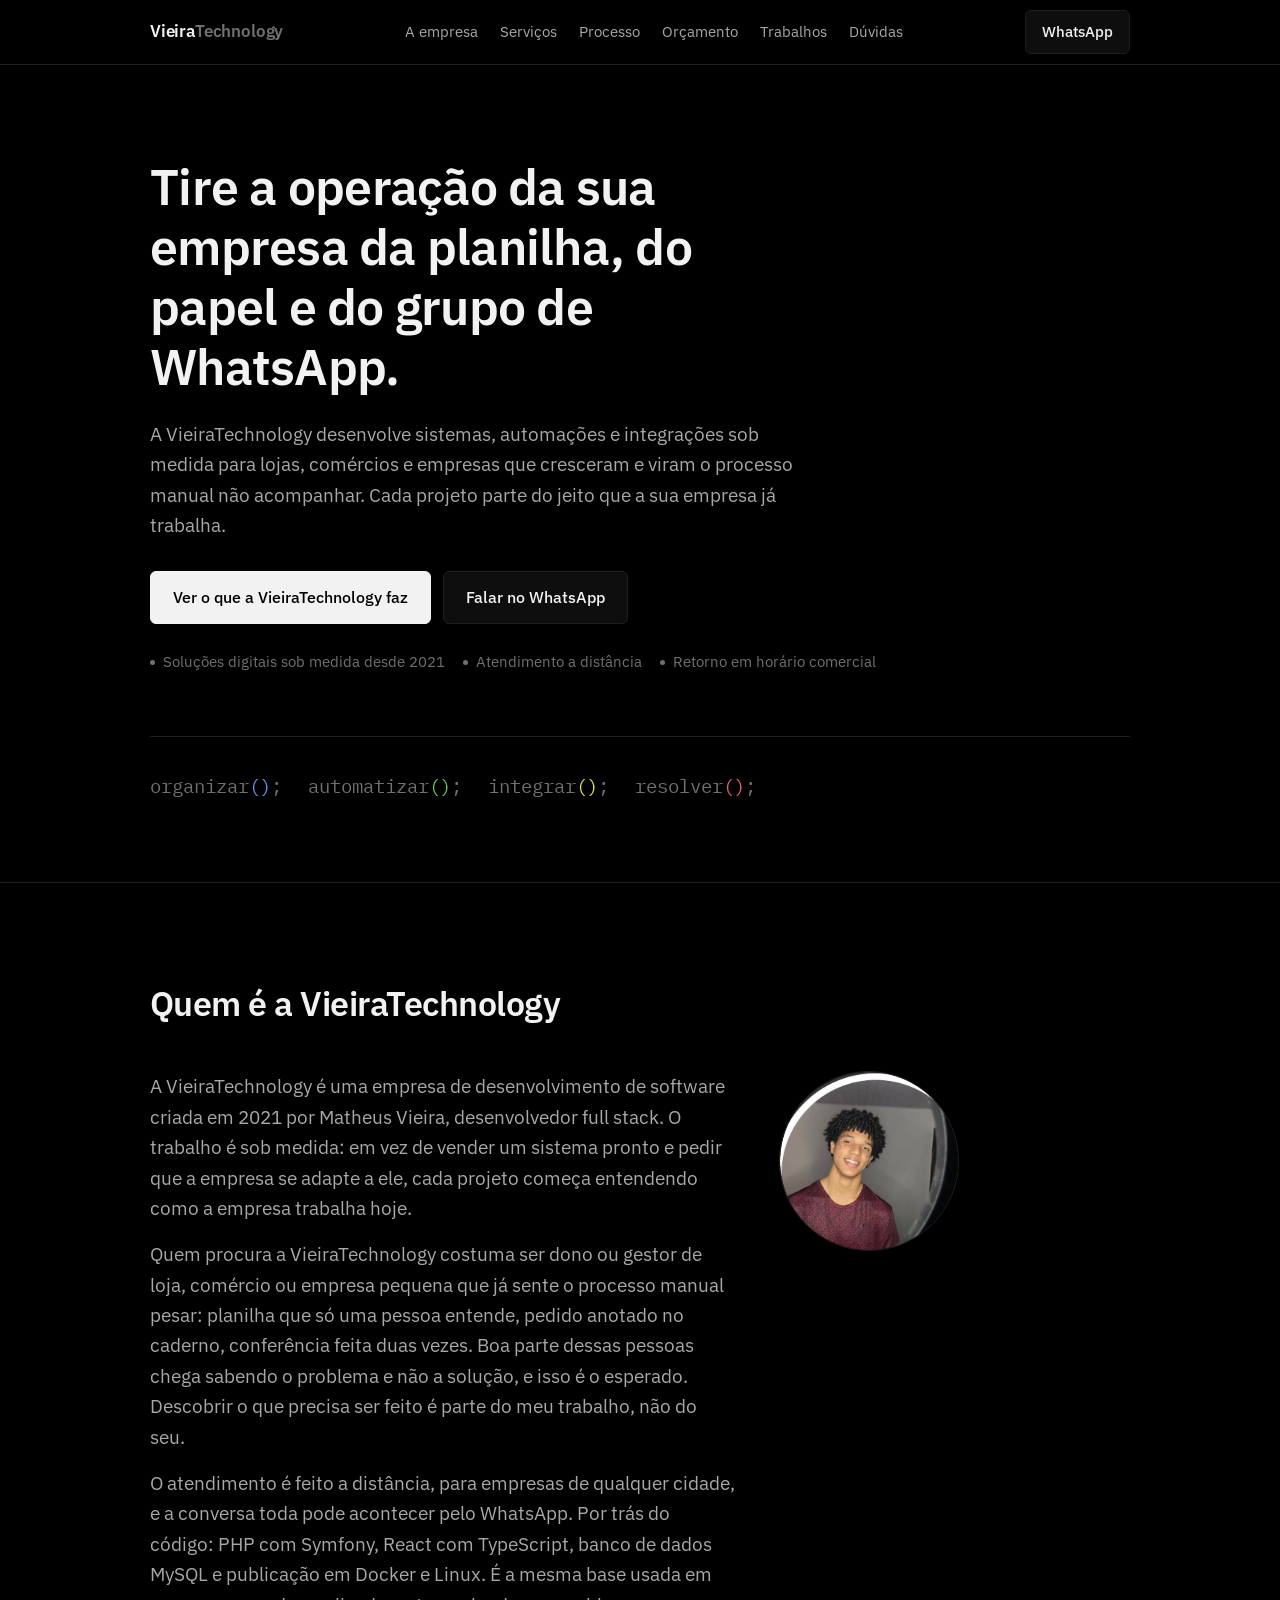
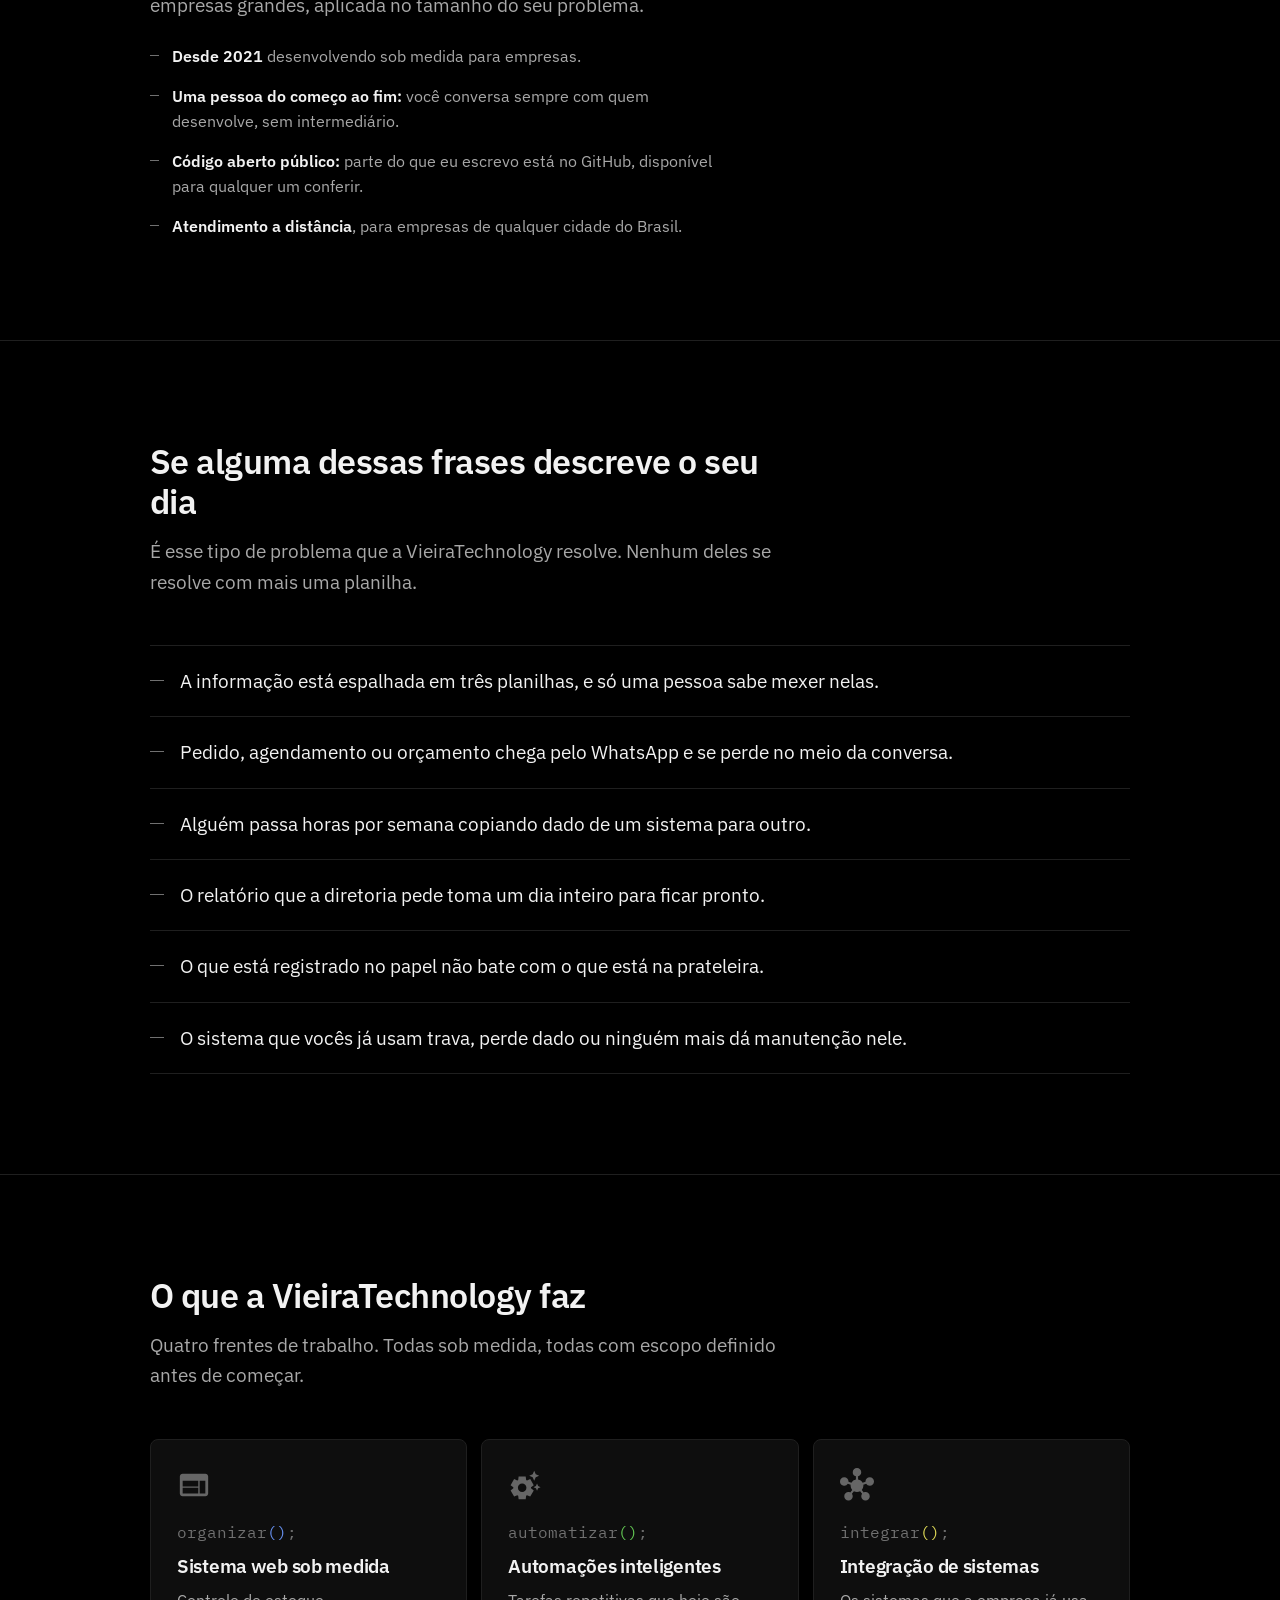
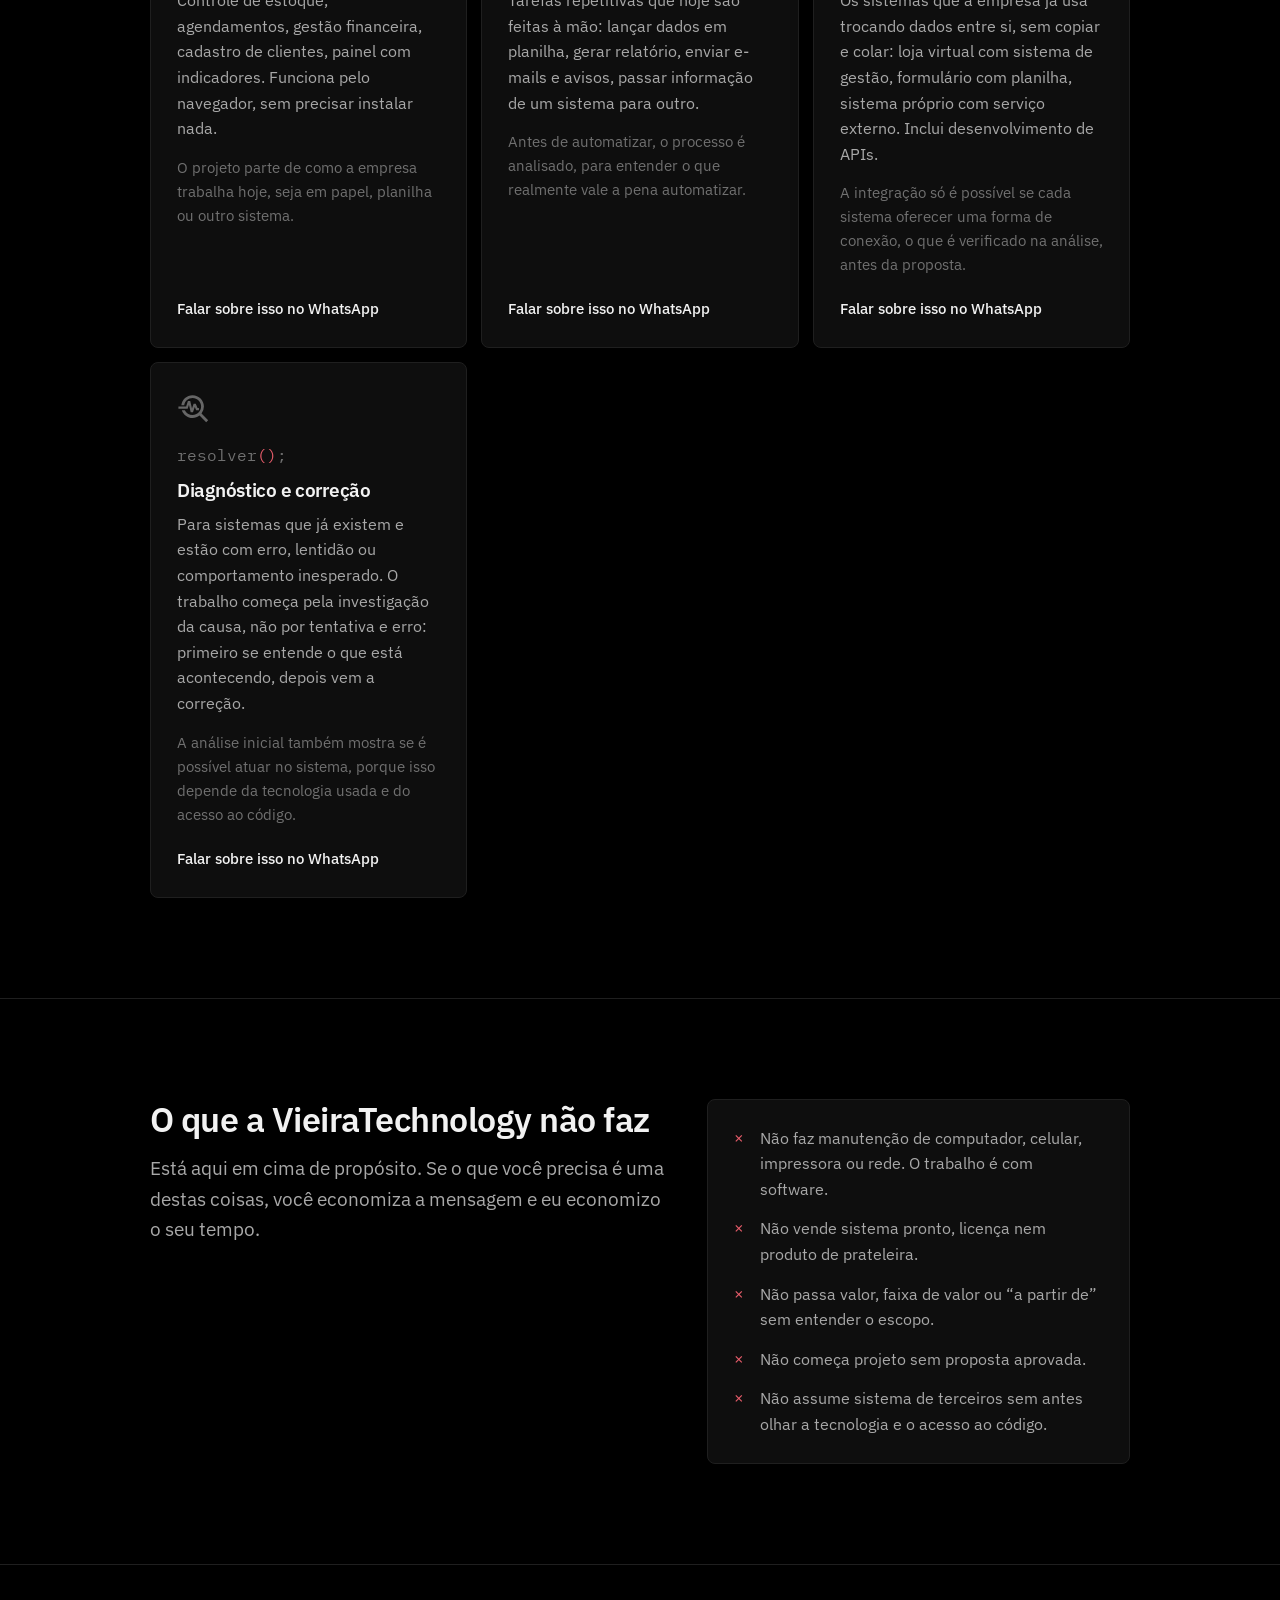
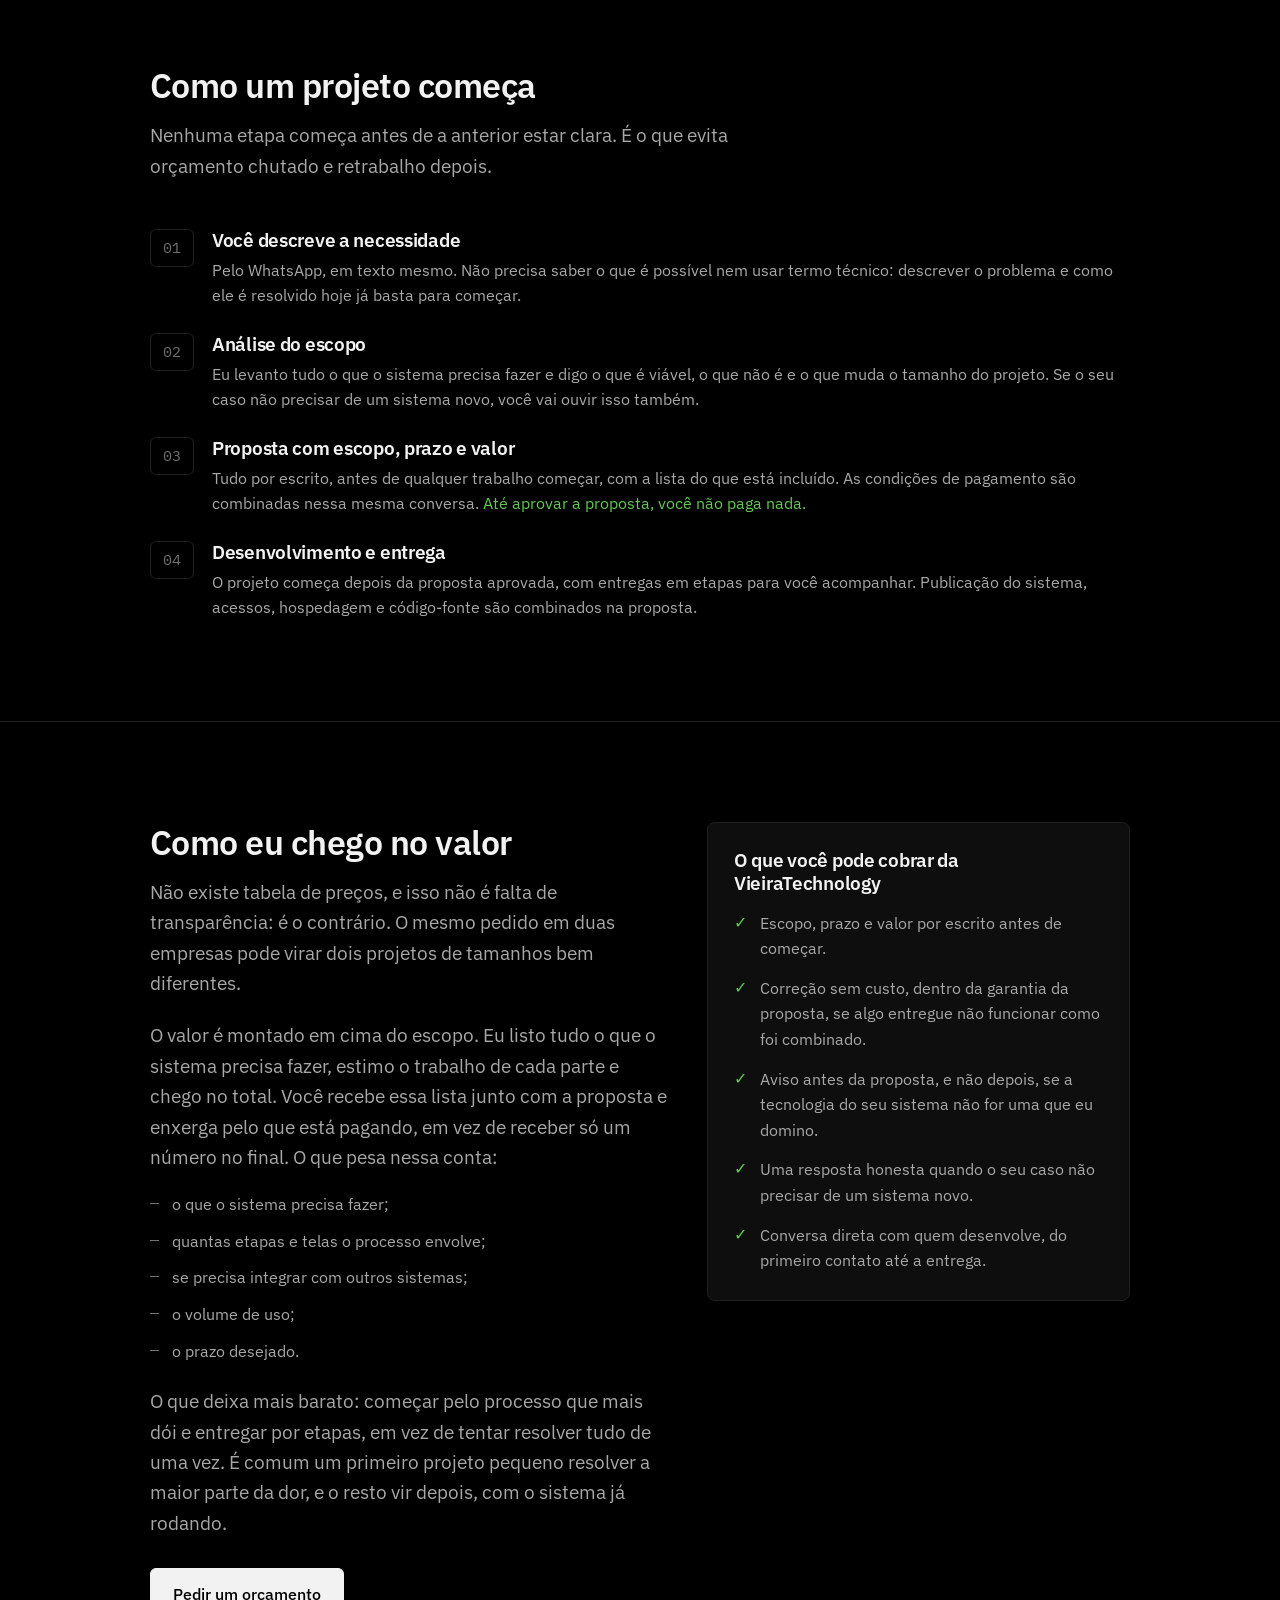
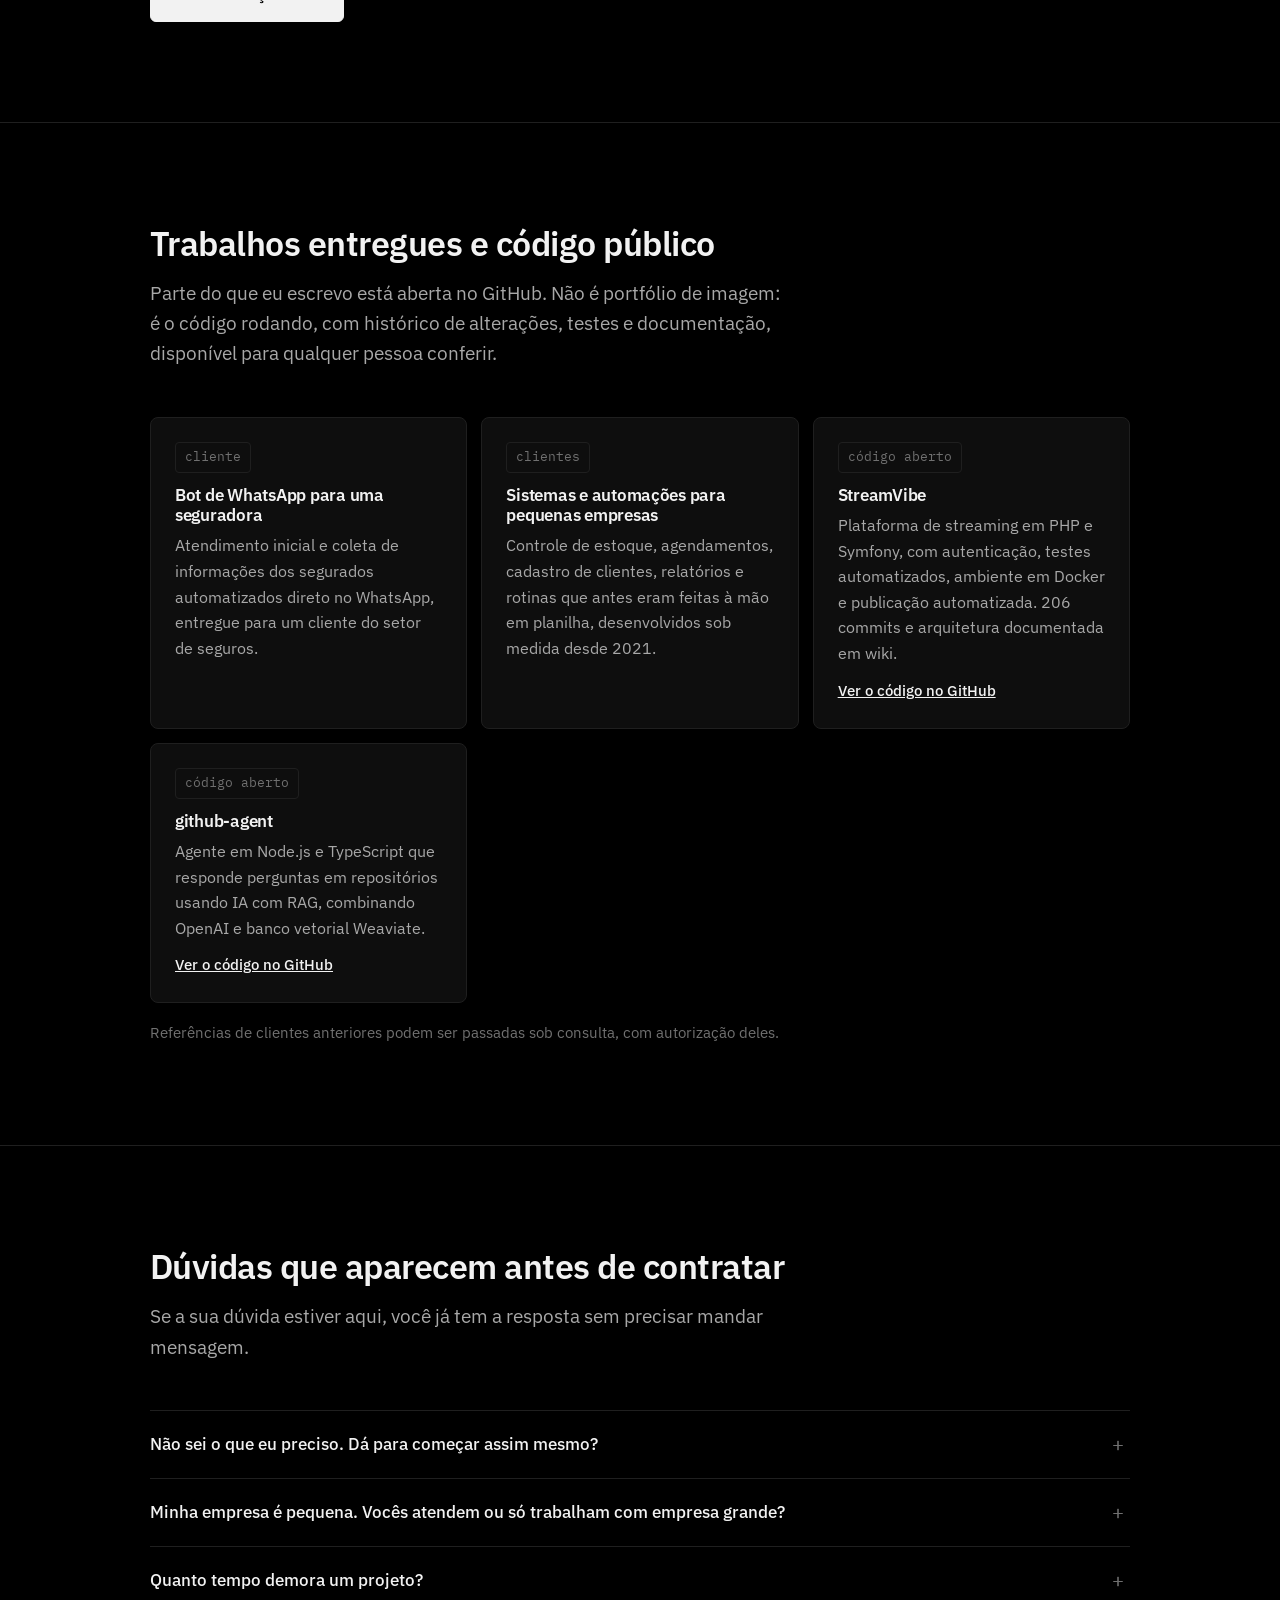
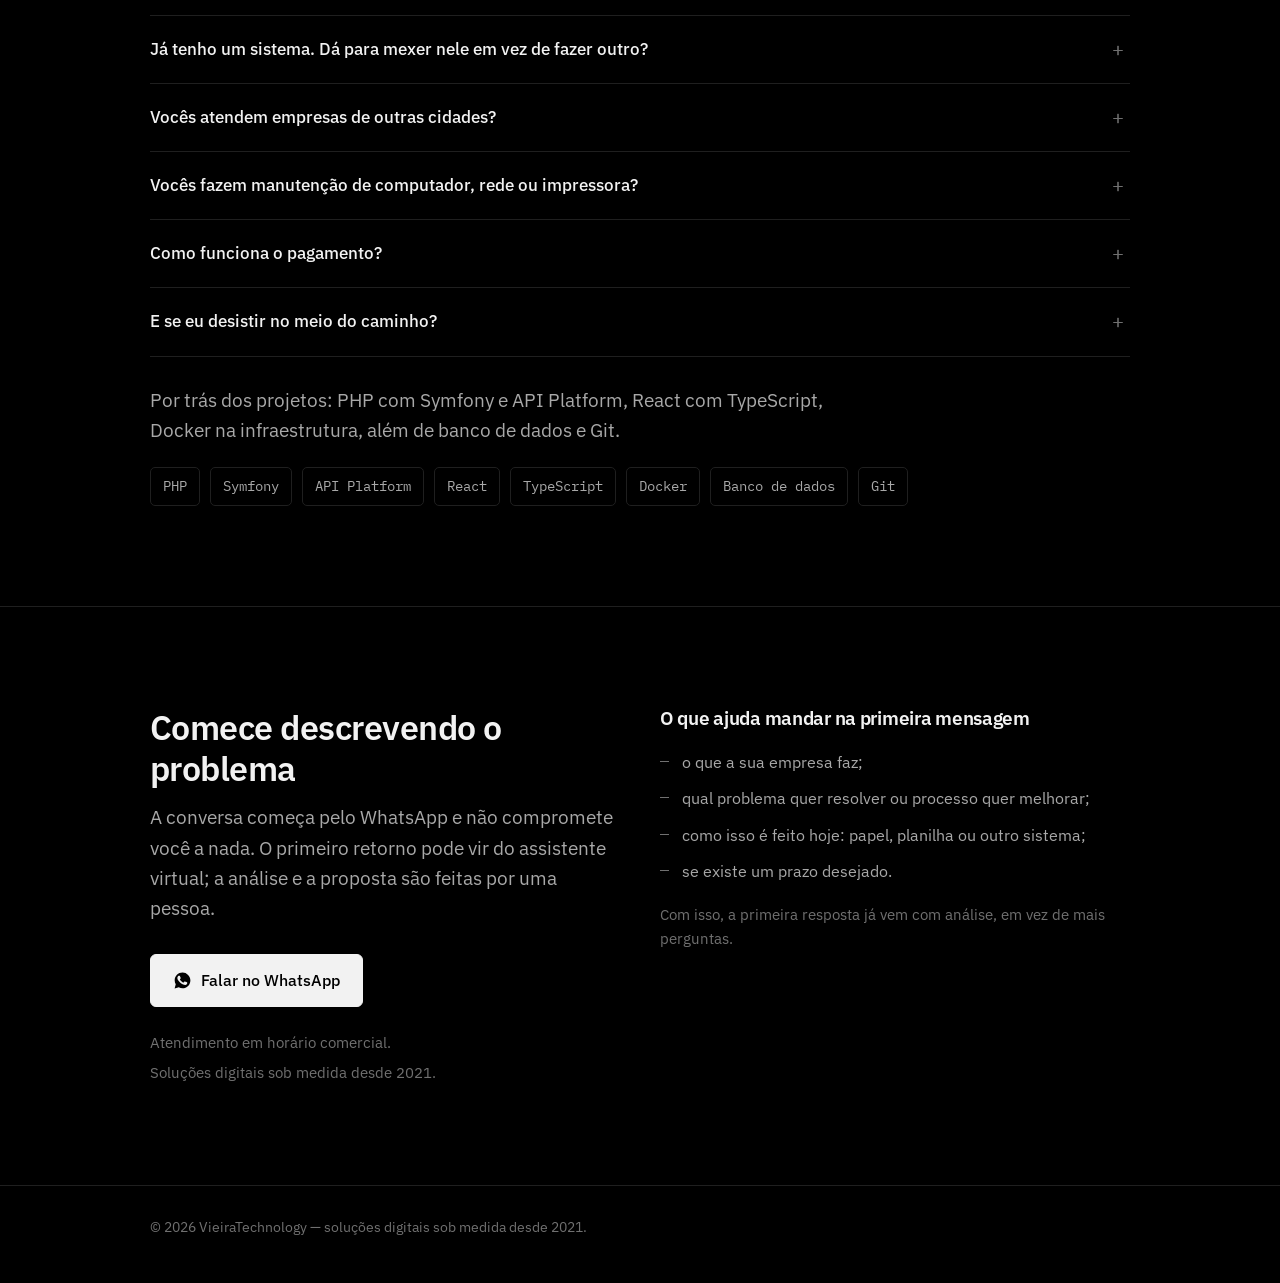
<file: index.html>
<!DOCTYPE html>
<html lang="pt-BR" id="top">
<head>
<meta charset="utf-8">
<meta name="viewport" content="width=device-width, initial-scale=1">
<title>VieiraTechnology — Sistemas sob medida, automações e integrações para empresas</title>
<meta name="description" content="Empresa de desenvolvimento de software criada em 2021. Sistemas web sob medida, automações e integrações para lojas, comércios e pequenas e médias empresas. Orçamento montado a partir do escopo.">
<meta name="theme-color" content="#000000">
<link rel="canonical" href="https://vieiratechnology.github.io/">

<meta property="og:type" content="website">
<meta property="og:locale" content="pt_BR">
<meta property="og:site_name" content="VieiraTechnology">
<meta property="og:title" content="VieiraTechnology — Sistemas sob medida para empresas">
<meta property="og:description" content="Tire a operação da planilha, do papel e do grupo de WhatsApp. Sistemas, automações e integrações feitos para o processo que a sua empresa já tem.">
<meta property="og:url" content="https://vieiratechnology.github.io/">
<meta property="og:image" content="https://vieiratechnology.github.io/assets/img/og.png">
<meta name="twitter:card" content="summary_large_image">

<link rel="icon" href="assets/img/favicon.svg" type="image/svg+xml">
<link rel="preload" href="assets/fonts/ibm-plex-sans.woff2" as="font" type="font/woff2" crossorigin>
<link rel="stylesheet" href="assets/css/style.css">
</head>

<body>

<header>
  <div class="wrap bar">
    <a class="mark" href="#top">Vieira<span>Technology</span></a>

    <nav id="nav-primary" class="nav" aria-label="Seções do site">
      <a href="#sobre">A empresa</a>
      <a href="#servicos">Serviços</a>
      <a href="#como-funciona">Processo</a>
      <a href="#orcamento">Orçamento</a>
      <a href="#trabalhos">Trabalhos</a>
      <a href="#duvidas">Dúvidas</a>
    </nav>

    <div class="bar-actions">
      <a class="btn btn-sm" href="https://wa.me/5571984056597?text=Ol%C3%A1!%20Vim%20pelo%20site%20da%20VieiraTechnology%20e%20quero%20falar%20sobre%20um%20projeto." rel="noopener">WhatsApp</a>
    </div>
  </div>
</header>

<main>

  <!-- hero: explica antes de pedir contato -->
  <section class="hero wrap">
    <h1>Tire a operação da sua empresa da planilha, do papel e do grupo de WhatsApp.</h1>
    <p class="lead">A VieiraTechnology desenvolve sistemas, automações e integrações sob medida para lojas, comércios e empresas que cresceram e viram o processo manual não acompanhar. Cada projeto parte do jeito que a sua empresa já trabalha.</p>

    <div class="cta">
      <a class="btn btn-main" href="#sobre">Ver o que a VieiraTechnology faz</a>
      <a class="btn" href="https://wa.me/5571984056597?text=Ol%C3%A1!%20Vim%20pelo%20site.%20Vou%20descrever%20o%20que%20a%20minha%20empresa%20faz%20e%20qual%20processo%20eu%20quero%20resolver%3A" rel="noopener">Falar no WhatsApp</a>
    </div>

    <p class="trust">
      <span>Soluções digitais sob medida desde 2021</span>
      <span>Atendimento a distância</span>
      <span>Retorno em horário comercial</span>
    </p>

    <p class="calls">
      <a href="#sistemas">organizar<span class="p-blue">()</span>;</a>
      <a href="#automacoes">automatizar<span class="p-green">()</span>;</a>
      <a href="#integracoes">integrar<span class="p-yellow">()</span>;</a>
      <a href="#diagnostico">resolver<span class="p-red">()</span>;</a>
    </p>
  </section>

  <!-- quem é a empresa -->
  <section id="sobre">
    <div class="wrap">
      <div class="sec-head">
        <h2>Quem é a VieiraTechnology</h2>
      </div>

      <div class="about">
        <div>
          <p class="lead">A VieiraTechnology é uma empresa de desenvolvimento de software criada em 2021 por Matheus Vieira, desenvolvedor full stack. O trabalho é sob medida: em vez de vender um sistema pronto e pedir que a empresa se adapte a ele, cada projeto começa entendendo como a empresa trabalha hoje.</p>
          <p class="lead">Quem procura a VieiraTechnology costuma ser dono ou gestor de loja, comércio ou empresa pequena que já sente o processo manual pesar: planilha que só uma pessoa entende, pedido anotado no caderno, conferência feita duas vezes. Boa parte dessas pessoas chega sabendo o problema e não a solução, e isso é o esperado. Descobrir o que precisa ser feito é parte do meu trabalho, não do seu.</p>
          <p class="lead">O atendimento é feito a distância, para empresas de qualquer cidade, e a conversa toda pode acontecer pelo WhatsApp. Por trás do código: PHP com Symfony, React com TypeScript, banco de dados MySQL e publicação em Docker e Linux. É a mesma base usada em empresas grandes, aplicada no tamanho do seu problema.</p>

          <ul class="facts">
            <li><strong>Desde 2021</strong> desenvolvendo sob medida para empresas.</li>
            <li><strong>Uma pessoa do começo ao fim:</strong> você conversa sempre com quem desenvolve, sem intermediário.</li>
            <li><strong>Código aberto público:</strong> parte do que eu escrevo está no GitHub, disponível para qualquer um conferir.</li>
            <li><strong>Atendimento a distância</strong>, para empresas de qualquer cidade do Brasil.</li>
          </ul>
        </div>

        <div>
          <img class="about-photo" src="assets/img/matheus-vieira.png" width="480" height="480" alt="Matheus Vieira, desenvolvedor responsável pela VieiraTechnology" loading="lazy">
        </div>
      </div>
    </div>
  </section>

  <!-- reconhecimento do problema -->
  <section id="problema">
    <div class="wrap">
      <div class="sec-head">
        <h2>Se alguma dessas frases descreve o seu dia</h2>
        <p class="lead">É esse tipo de problema que a VieiraTechnology resolve. Nenhum deles se resolve com mais uma planilha.</p>
      </div>
      <ul class="pains">
        <li>A informação está espalhada em três planilhas, e só uma pessoa sabe mexer nelas.</li>
        <li>Pedido, agendamento ou orçamento chega pelo WhatsApp e se perde no meio da conversa.</li>
        <li>Alguém passa horas por semana copiando dado de um sistema para outro.</li>
        <li>O relatório que a diretoria pede toma um dia inteiro para ficar pronto.</li>
        <li>O que está registrado no papel não bate com o que está na prateleira.</li>
        <li>O sistema que vocês já usam trava, perde dado ou ninguém mais dá manutenção nele.</li>
      </ul>
    </div>
  </section>

  <!-- serviços -->
  <section id="servicos">
    <div class="wrap">
      <div class="sec-head">
        <h2>O que a VieiraTechnology faz</h2>
        <p class="lead">Quatro frentes de trabalho. Todas sob medida, todas com escopo definido antes de começar.</p>
      </div>

      <div class="cards">

        <article class="card" id="sistemas">
          <svg viewBox="0 0 24 24" aria-hidden="true"><path d="M20 4H4c-1.1 0-1.99.9-1.99 2L2 18c0 1.1.9 2 2 2h16c1.1 0 2-.9 2-2V6c0-1.1-.9-2-2-2zm-5 14H4v-4h11v4zm0-5H4V9h11v4zm5 5h-4V9h4v9z"/></svg>
          <p class="call">organizar<span class="p-blue">()</span>;</p>
          <h3>Sistema web sob medida</h3>
          <p>Controle de estoque, agendamentos, gestão financeira, cadastro de clientes, painel com indicadores. Funciona pelo navegador, sem precisar instalar nada.</p>
          <p class="note">O projeto parte de como a empresa trabalha hoje, seja em papel, planilha ou outro sistema.</p>
          <a class="card-link" href="https://wa.me/5571984056597?text=Ol%C3%A1!%20Vim%20pelo%20site.%20Quero%20falar%20sobre%20um%20sistema%20sob%20medida%20para%20a%20minha%20empresa." rel="noopener">Falar sobre isso no WhatsApp</a>
        </article>

        <article class="card" id="automacoes">
          <svg viewBox="0 0 24 24" aria-hidden="true"><path d="M17.41 6.59 15 5.5l2.41-1.09L18.5 2l1.09 2.41L22 5.5l-2.41 1.09L18.5 9l-1.09-2.41zm3.87 6.13L20.5 11l-.78 1.72-1.72.78 1.72.78.78 1.72.78-1.72L23 13.5l-1.72-.78zm-5.04 1.65 1.94 1.47-2.5 4.33-2.24-.94c-.2.13-.42.26-.64.37l-.3 2.4h-5l-.3-2.41c-.22-.11-.43-.23-.64-.37l-2.24.94-2.5-4.33 1.94-1.47c-.01-.11-.01-.24-.01-.36s0-.25.01-.37l-1.94-1.47 2.5-4.33 2.24.94c.2-.13.42-.26.64-.37L7.5 6h5l.3 2.41c.22.11.43.23.64.37l2.24-.94 2.5 4.33-1.94 1.47c.01.12.01.24.01.37s0 .24-.01.36zM13 14c0-1.66-1.34-3-3-3s-3 1.34-3 3 1.34 3 3 3 3-1.34 3-3z"/></svg>
          <p class="call">automatizar<span class="p-green">()</span>;</p>
          <h3>Automações inteligentes</h3>
          <p>Tarefas repetitivas que hoje são feitas à mão: lançar dados em planilha, gerar relatório, enviar e-mails e avisos, passar informação de um sistema para outro.</p>
          <p class="note">Antes de automatizar, o processo é analisado, para entender o que realmente vale a pena automatizar.</p>
          <a class="card-link" href="https://wa.me/5571984056597?text=Ol%C3%A1!%20Vim%20pelo%20site.%20Quero%20automatizar%20uma%20tarefa%20repetitiva%20aqui%20na%20empresa%3A" rel="noopener">Falar sobre isso no WhatsApp</a>
        </article>

        <article class="card" id="integracoes">
          <svg viewBox="0 0 24 24" aria-hidden="true"><path d="M8.4 18.2c.38.5.6 1.12.6 1.8 0 1.66-1.34 3-3 3s-3-1.34-3-3 1.34-3 3-3c.44 0 .85.09 1.23.26l1.41-1.77a4.504 4.504 0 0 1-1.09-3.69l-2.03-.68A2.997 2.997 0 0 1 0 9.5c0-1.66 1.34-3 3-3s3 1.34 3 3c0 .07 0 .14-.01.21l2.03.68a4.468 4.468 0 0 1 3.22-2.32V5.91A3.018 3.018 0 0 1 9 3c0-1.66 1.34-3 3-3s3 1.34 3 3c0 1.4-.96 2.57-2.25 2.91v2.16c1.4.23 2.58 1.11 3.22 2.32L18 9.71V9.5c0-1.66 1.34-3 3-3s3 1.34 3 3-1.34 3-3 3c-1.06 0-1.98-.55-2.52-1.37l-2.03.68a4.49 4.49 0 0 1-1.09 3.69l1.41 1.77c.38-.18.79-.27 1.23-.27 1.66 0 3 1.34 3 3s-1.34 3-3 3-3-1.34-3-3c0-.68.22-1.3.6-1.8l-1.41-1.77c-1.35.75-3.01.76-4.37 0L8.4 18.2z"/></svg>
          <p class="call">integrar<span class="p-yellow">()</span>;</p>
          <h3>Integração de sistemas</h3>
          <p>Os sistemas que a empresa já usa trocando dados entre si, sem copiar e colar: loja virtual com sistema de gestão, formulário com planilha, sistema próprio com serviço externo. Inclui desenvolvimento de APIs.</p>
          <p class="note">A integração só é possível se cada sistema oferecer uma forma de conexão, o que é verificado na análise, antes da proposta.</p>
          <a class="card-link" href="https://wa.me/5571984056597?text=Ol%C3%A1!%20Vim%20pelo%20site.%20Preciso%20fazer%20dois%20sistemas%20conversarem%3A" rel="noopener">Falar sobre isso no WhatsApp</a>
        </article>

        <article class="card" id="diagnostico">
          <svg viewBox="0 0 24 24" aria-hidden="true"><path d="m22 20.59-4.69-4.69A7.902 7.902 0 0 0 19 11c0-4.42-3.58-8-8-8-4.08 0-7.44 3.05-7.93 7h2.02C5.57 7.17 8.03 5 11 5c3.31 0 6 2.69 6 6s-2.69 6-6 6c-2.42 0-4.5-1.44-5.45-3.5H3.4C4.45 16.69 7.46 19 11 19c1.85 0 3.55-.63 4.9-1.69L20.59 22 22 20.59z"/><path d="M8.43 9.69 9.65 15h1.64l1.26-3.78.95 2.28h2V12h-1l-1.25-3h-1.54l-1.12 3.37L9.35 7H7.7l-1.25 4H1v1.5h6.55z"/></svg>
          <p class="call">resolver<span class="p-red">()</span>;</p>
          <h3>Diagnóstico e correção</h3>
          <p>Para sistemas que já existem e estão com erro, lentidão ou comportamento inesperado. O trabalho começa pela investigação da causa, não por tentativa e erro: primeiro se entende o que está acontecendo, depois vem a correção.</p>
          <p class="note">A análise inicial também mostra se é possível atuar no sistema, porque isso depende da tecnologia usada e do acesso ao código.</p>
          <a class="card-link" href="https://wa.me/5571984056597?text=Ol%C3%A1!%20Vim%20pelo%20site.%20Tenho%20um%20sistema%20com%20problema%20e%20queria%20um%20diagn%C3%B3stico%3A" rel="noopener">Falar sobre isso no WhatsApp</a>
        </article>

      </div>
    </div>
  </section>

  <!-- limites: aparecem antes de a pessoa chamar -->
  <section id="limites">
    <div class="wrap two">
      <div>
        <h2>O que a VieiraTechnology não faz</h2>
        <p class="lead mt-14">Está aqui em cima de propósito. Se o que você precisa é uma destas coisas, você economiza a mensagem e eu economizo o seu tempo.</p>
      </div>
      <div class="panel panel-no">
        <ul>
          <li>Não faz manutenção de computador, celular, impressora ou rede. O trabalho é com software.</li>
          <li>Não vende sistema pronto, licença nem produto de prateleira.</li>
          <li>Não passa valor, faixa de valor ou “a partir de” sem entender o escopo.</li>
          <li>Não começa projeto sem proposta aprovada.</li>
          <li>Não assume sistema de terceiros sem antes olhar a tecnologia e o acesso ao código.</li>
        </ul>
      </div>
    </div>
  </section>

  <!-- processo -->
  <section id="como-funciona">
    <div class="wrap">
      <div class="sec-head">
        <h2>Como um projeto começa</h2>
        <p class="lead">Nenhuma etapa começa antes de a anterior estar clara. É o que evita orçamento chutado e retrabalho depois.</p>
      </div>

      <div class="steps">
        <div class="step">
          <div class="step-n">01</div>
          <div>
            <h3>Você descreve a necessidade</h3>
            <p>Pelo WhatsApp, em texto mesmo. Não precisa saber o que é possível nem usar termo técnico: descrever o problema e como ele é resolvido hoje já basta para começar.</p>
          </div>
        </div>
        <div class="step">
          <div class="step-n">02</div>
          <div>
            <h3>Análise do escopo</h3>
            <p>Eu levanto tudo o que o sistema precisa fazer e digo o que é viável, o que não é e o que muda o tamanho do projeto. Se o seu caso não precisar de um sistema novo, você vai ouvir isso também.</p>
          </div>
        </div>
        <div class="step">
          <div class="step-n">03</div>
          <div>
            <h3>Proposta com escopo, prazo e valor</h3>
            <p>Tudo por escrito, antes de qualquer trabalho começar, com a lista do que está incluído. As condições de pagamento são combinadas nessa mesma conversa. <span class="free">Até aprovar a proposta, você não paga nada.</span></p>
          </div>
        </div>
        <div class="step">
          <div class="step-n">04</div>
          <div>
            <h3>Desenvolvimento e entrega</h3>
            <p>O projeto começa depois da proposta aprovada, com entregas em etapas para você acompanhar. Publicação do sistema, acessos, hospedagem e código-fonte são combinados na proposta.</p>
          </div>
        </div>
      </div>
    </div>
  </section>

  <!-- preço -->
  <section id="orcamento">
    <div class="wrap two">
      <div>
        <h2>Como eu chego no valor</h2>
        <p class="lead mt-14">Não existe tabela de preços, e isso não é falta de transparência: é o contrário. O mesmo pedido em duas empresas pode virar dois projetos de tamanhos bem diferentes.</p>
        <p class="lead mt-22">O valor é montado em cima do escopo. Eu listo tudo o que o sistema precisa fazer, estimo o trabalho de cada parte e chego no total. Você recebe essa lista junto com a proposta e enxerga pelo que está pagando, em vez de receber só um número no final. O que pesa nessa conta:</p>
        <ul class="factors">
          <li>o que o sistema precisa fazer;</li>
          <li>quantas etapas e telas o processo envolve;</li>
          <li>se precisa integrar com outros sistemas;</li>
          <li>o volume de uso;</li>
          <li>o prazo desejado.</li>
        </ul>
        <p class="lead mt-22">O que deixa mais barato: começar pelo processo que mais dói e entregar por etapas, em vez de tentar resolver tudo de uma vez. É comum um primeiro projeto pequeno resolver a maior parte da dor, e o resto vir depois, com o sistema já rodando.</p>

        <!-- ===================== ESPAÇO DO VÍDEO =====================
             Grave 1 ou 2 minutos explicando como você monta o orçamento,
             falando você mesmo, e descomente um dos blocos abaixo.

             A) Vídeo no YouTube (pode ser "não listado"):

        <div class="video">
          <div class="video-frame">
            <iframe src="https://www.youtube-nocookie.com/embed/ID_DO_VIDEO"
                    title="Como funciona o orçamento na VieiraTechnology"
                    loading="lazy" allowfullscreen></iframe>
          </div>
        </div>

             B) Arquivo no próprio repositório (assets/video/orcamento.mp4):

        <div class="video">
          <div class="video-frame">
            <video controls preload="metadata" poster="assets/img/og.png">
              <source src="assets/video/orcamento.mp4" type="video/mp4">
            </video>
          </div>
        </div>
        ============================================================ -->

        <div class="cta">
          <a class="btn btn-main" href="https://wa.me/5571984056597?text=Ol%C3%A1!%20Vim%20pelo%20site%20e%20quero%20um%20or%C3%A7amento.%20O%20processo%20que%20eu%20preciso%20resolver%20%C3%A9%3A" rel="noopener">Pedir um orçamento</a>
        </div>
      </div>

      <div class="panel panel-yes">
        <h3>O que você pode cobrar da VieiraTechnology</h3>
        <ul>
          <li>Escopo, prazo e valor por escrito antes de começar.</li>
          <li>Correção sem custo, dentro da garantia da proposta, se algo entregue não funcionar como foi combinado.</li>
          <li>Aviso antes da proposta, e não depois, se a tecnologia do seu sistema não for uma que eu domino.</li>
          <li>Uma resposta honesta quando o seu caso não precisar de um sistema novo.</li>
          <li>Conversa direta com quem desenvolve, do primeiro contato até a entrega.</li>
        </ul>
      </div>
    </div>
  </section>

  <!-- trabalhos e código público -->
  <section id="trabalhos">
    <div class="wrap">
      <div class="sec-head">
        <h2>Trabalhos entregues e código público</h2>
        <p class="lead">Parte do que eu escrevo está aberta no GitHub. Não é portfólio de imagem: é o código rodando, com histórico de alterações, testes e documentação, disponível para qualquer pessoa conferir.</p>
      </div>

      <div class="proof">
        <article>
          <span class="tag">cliente</span>
          <h3>Bot de WhatsApp para uma seguradora</h3>
          <p>Atendimento inicial e coleta de informações dos segurados automatizados direto no WhatsApp, entregue para um cliente do setor de seguros.</p>
        </article>

        <article>
          <span class="tag">clientes</span>
          <h3>Sistemas e automações para pequenas empresas</h3>
          <p>Controle de estoque, agendamentos, cadastro de clientes, relatórios e rotinas que antes eram feitas à mão em planilha, desenvolvidos sob medida desde 2021.</p>
        </article>

        <article>
          <span class="tag">código aberto</span>
          <h3>StreamVibe</h3>
          <p>Plataforma de streaming em PHP e Symfony, com autenticação, testes automatizados, ambiente em Docker e publicação automatizada. 206 commits e arquitetura documentada em wiki.</p>
          <a href="https://github.com/BAD-WOLF/StreamVibe" rel="noopener">Ver o código no GitHub</a>
        </article>

        <article>
          <span class="tag">código aberto</span>
          <h3>github-agent</h3>
          <p>Agente em Node.js e TypeScript que responde perguntas em repositórios usando IA com RAG, combinando OpenAI e banco vetorial Weaviate.</p>
          <a href="https://github.com/BAD-WOLF/github-agent" rel="noopener">Ver o código no GitHub</a>
        </article>
      </div>

      <p class="hint">Referências de clientes anteriores podem ser passadas sob consulta, com autorização deles.</p>

      <!-- ================= DEPOIMENTOS DE CLIENTES =================
           Quando tiver depoimento real, descomente e preencha.
           Como pedir, por WhatsApp, a quem você já entregou:

           "Posso publicar no site, em duas linhas, o que a gente fez e o
            que melhorou depois que entrou no ar? Pode ser com o nome da
            sua empresa."

           Nome e empresa reais valem mais que qualquer frase bonita.

      <div class="proof" style="margin-top:14px">
        <article>
          <p>“Frase do cliente, do jeito que ele escreveu.”</p>
          <h3>Nome — Empresa</h3>
        </article>
        <article>
          <p>“Frase do cliente, do jeito que ele escreveu.”</p>
          <h3>Nome — Empresa</h3>
        </article>
      </div>
      =========================================================== -->
    </div>
  </section>

  <!-- dúvidas -->
  <section id="duvidas">
    <div class="wrap">
      <div class="sec-head">
        <h2>Dúvidas que aparecem antes de contratar</h2>
        <p class="lead">Se a sua dúvida estiver aqui, você já tem a resposta sem precisar mandar mensagem.</p>
      </div>

      <div class="faq">
        <details>
          <summary>Não sei o que eu preciso. Dá para começar assim mesmo?</summary>
          <p>Dá, e é assim que a maioria começa. Você descreve o problema e como ele é resolvido hoje, e transformar isso na lista do que o sistema precisa fazer é parte do meu trabalho, na análise do escopo, antes da proposta.</p>
        </details>
        <details>
          <summary>Minha empresa é pequena. Vocês atendem ou só trabalham com empresa grande?</summary>
          <p>Atendo empresa de qualquer tamanho, e boa parte dos clientes é de loja, comércio e empresa pequena. O critério não é o tamanho da empresa, é o tamanho do problema: se um processo manual consome horas de alguém toda semana ou causa erro que custa dinheiro, dá para medir se vale.</p>
        </details>
        <details>
          <summary>Quanto tempo demora um projeto?</summary>
          <p>Depende do escopo, pelos mesmos motivos que mudam o valor. O prazo é definido na proposta, por escrito, antes de o desenvolvimento começar, e projetos entregues por etapas começam a ser usados antes de estarem inteiros.</p>
        </details>
        <details>
          <summary>Já tenho um sistema. Dá para mexer nele em vez de fazer outro?</summary>
          <p>Depende da tecnologia usada e do acesso ao código. A análise inicial responde isso, e a resposta pode ser que não vale a pena mexer. Nesse caso você vai ouvir isso antes da proposta.</p>
        </details>
        <details>
          <summary>Vocês atendem empresas de outras cidades?</summary>
          <p>Sim. O atendimento é feito a distância, então a localização do cliente não é um impedimento.</p>
        </details>
        <details>
          <summary>Vocês fazem manutenção de computador, rede ou impressora?</summary>
          <p>Não. O trabalho da VieiraTechnology é com software: sistemas, automações e integrações sob medida, além da correção de sistemas que já existem.</p>
        </details>
        <details>
          <summary>Como funciona o pagamento?</summary>
          <p>A forma de pagamento é combinada caso a caso, diretamente com o responsável, junto com a proposta. Não existe condição padrão, então forma, parcelamento e datas são definidos nessa conversa.</p>
        </details>
        <details>
          <summary>E se eu desistir no meio do caminho?</summary>
          <p>Cancelamento e reembolso seguem o que estiver acordado na proposta, respeitando os direitos previstos em lei, e são tratados diretamente com o responsável.</p>
        </details>
      </div>

      <p class="lead narrow mt-28">Por trás dos projetos: PHP com Symfony e API Platform, React com TypeScript, Docker na infraestrutura, além de banco de dados e Git.</p>
      <div class="stack">
        <span class="chip">PHP</span>
        <span class="chip">Symfony</span>
        <span class="chip">API Platform</span>
        <span class="chip">React</span>
        <span class="chip">TypeScript</span>
        <span class="chip">Docker</span>
        <span class="chip">Banco de dados</span>
        <span class="chip">Git</span>
      </div>
    </div>
  </section>

  <!-- contato -->
  <section id="contato">
    <div class="wrap contact-grid">
      <div>
        <h2>Comece descrevendo o problema</h2>
        <p class="lead mt-14">A conversa começa pelo WhatsApp e não compromete você a nada. O primeiro retorno pode vir do assistente virtual; a análise e a proposta são feitas por uma pessoa.</p>
        <div class="cta">
          <a class="btn btn-main" href="https://wa.me/5571984056597?text=Ol%C3%A1!%20Vim%20pelo%20site.%20Vou%20descrever%20o%20que%20a%20minha%20empresa%20faz%20e%20qual%20processo%20eu%20quero%20resolver%3A" rel="noopener">
            <svg viewBox="0 0 24 24" aria-hidden="true"><path d="M12.04 2c-5.46 0-9.91 4.45-9.91 9.91 0 1.75.46 3.45 1.32 4.95L2.05 22l5.25-1.38a9.87 9.87 0 0 0 4.74 1.21h.01c5.46 0 9.91-4.45 9.91-9.91 0-2.65-1.03-5.14-2.9-7.01A9.82 9.82 0 0 0 12.04 2zm5.8 14.13c-.25.69-1.45 1.32-2.01 1.4-.54.08-1.21.11-1.95-.12-.45-.14-1.03-.33-1.77-.65-3.12-1.35-5.16-4.49-5.31-4.7-.16-.21-1.27-1.69-1.27-3.22 0-1.53.8-2.28 1.09-2.6.28-.31.62-.39.82-.39.2 0 .41 0 .59.01.19.01.44-.07.69.53.25.6.86 2.08.94 2.23.08.16.13.34.02.55-.1.21-.16.34-.31.52-.16.18-.33.4-.47.54-.16.16-.32.33-.14.64.18.31.81 1.33 1.74 2.16 1.19 1.06 2.2 1.39 2.51 1.55.31.16.49.13.67-.08.18-.21.77-.9.98-1.21.2-.31.41-.26.69-.16.28.1 1.77.84 2.07.99.31.16.51.23.59.36.08.13.08.75-.17 1.45z"/></svg>
            Falar no WhatsApp
          </a>
        </div>
        <div class="meta">
          <span>Atendimento em horário comercial.</span>
          <span>Soluções digitais sob medida desde 2021.</span>
        </div>
      </div>

      <div>
        <h3>O que ajuda mandar na primeira mensagem</h3>
        <ul class="send">
          <li>o que a sua empresa faz;</li>
          <li>qual problema quer resolver ou processo quer melhorar;</li>
          <li>como isso é feito hoje: papel, planilha ou outro sistema;</li>
          <li>se existe um prazo desejado.</li>
        </ul>
        <p class="hint">Com isso, a primeira resposta já vem com análise, em vez de mais perguntas.</p>
      </div>
    </div>
  </section>

</main>

<footer>
  <div class="wrap">© <span id="ano">2026</span> VieiraTechnology — soluções digitais sob medida desde 2021.</div>
</footer>

<!-- barra fixa do celular: aparece depois dos serviços e some na seção de contato -->
<div class="sticky-cta" id="sticky-cta" hidden>
  <a class="btn btn-main" href="https://wa.me/5571984056597?text=Ol%C3%A1!%20Vim%20pelo%20site.%20Vou%20descrever%20o%20que%20a%20minha%20empresa%20faz%20e%20qual%20processo%20eu%20quero%20resolver%3A" rel="noopener">Falar no WhatsApp</a>
  <button class="sticky-close" type="button" aria-label="Fechar barra de contato">×</button>
</div>

<script type="application/ld+json">
{
  "@context": "https://schema.org",
  "@graph": [
    {
      "@type": "ProfessionalService",
      "@id": "https://vieiratechnology.github.io/#empresa",
      "name": "VieiraTechnology",
      "url": "https://vieiratechnology.github.io/",
      "description": "Desenvolvimento de sistemas web sob medida, automações e integrações para empresas, além de diagnóstico e correção de sistemas existentes.",
      "foundingDate": "2021",
      "founder": {
        "@type": "Person",
        "name": "Matheus Vieira"
      },
      "telephone": "+5571984056597",
      "areaServed": "BR",
      "availableLanguage": "pt-BR",
      "serviceType": [
        "Sistema web sob medida",
        "Automações inteligentes",
        "Integração de sistemas",
        "Diagnóstico e correção de sistemas"
      ]
    },
    {
      "@type": "FAQPage",
      "mainEntity": [
        {
          "@type": "Question",
          "name": "Não sei o que eu preciso. Dá para começar assim mesmo?",
          "acceptedAnswer": {
            "@type": "Answer",
            "text": "Dá, e é assim que a maioria começa. Você descreve o problema e como ele é resolvido hoje, e transformar isso na lista do que o sistema precisa fazer é parte do meu trabalho, na análise do escopo, antes da proposta."
          }
        },
        {
          "@type": "Question",
          "name": "Minha empresa é pequena. Vocês atendem ou só trabalham com empresa grande?",
          "acceptedAnswer": {
            "@type": "Answer",
            "text": "Atendo empresa de qualquer tamanho, e boa parte dos clientes é de loja, comércio e empresa pequena. O critério não é o tamanho da empresa, é o tamanho do problema: se um processo manual consome horas de alguém toda semana ou causa erro que custa dinheiro, dá para medir se vale."
          }
        },
        {
          "@type": "Question",
          "name": "Quanto tempo demora um projeto?",
          "acceptedAnswer": {
            "@type": "Answer",
            "text": "Depende do escopo, pelos mesmos motivos que mudam o valor. O prazo é definido na proposta, por escrito, antes de o desenvolvimento começar, e projetos entregues por etapas começam a ser usados antes de estarem inteiros."
          }
        },
        {
          "@type": "Question",
          "name": "Já tenho um sistema. Dá para mexer nele em vez de fazer outro?",
          "acceptedAnswer": {
            "@type": "Answer",
            "text": "Depende da tecnologia usada e do acesso ao código. A análise inicial responde isso, e a resposta pode ser que não vale a pena mexer. Nesse caso você vai ouvir isso antes da proposta."
          }
        },
        {
          "@type": "Question",
          "name": "Vocês atendem empresas de outras cidades?",
          "acceptedAnswer": {
            "@type": "Answer",
            "text": "Sim. O atendimento é feito a distância, então a localização do cliente não é um impedimento."
          }
        },
        {
          "@type": "Question",
          "name": "Vocês fazem manutenção de computador, rede ou impressora?",
          "acceptedAnswer": {
            "@type": "Answer",
            "text": "Não. O trabalho da VieiraTechnology é com software: sistemas, automações e integrações sob medida, além da correção de sistemas que já existem."
          }
        },
        {
          "@type": "Question",
          "name": "Como funciona o pagamento?",
          "acceptedAnswer": {
            "@type": "Answer",
            "text": "A forma de pagamento é combinada caso a caso, diretamente com o responsável, junto com a proposta. Não existe condição padrão, então forma, parcelamento e datas são definidos nessa conversa."
          }
        },
        {
          "@type": "Question",
          "name": "E se eu desistir no meio do caminho?",
          "acceptedAnswer": {
            "@type": "Answer",
            "text": "Cancelamento e reembolso seguem o que estiver acordado na proposta, respeitando os direitos previstos em lei, e são tratados diretamente com o responsável."
          }
        }
      ]
    }
  ]
}
</script>

<script src="assets/js/main.js" defer></script>
</body>
</html>
</file>
<file: assets/css/style.css>
/* ==========================================================================
   VieiraTechnology — estilos do site
   Ordem: fontes, tokens, base, cabeçalho, botões, hero, dores, serviços,
          processo, orçamento, compromissos, FAQ, contato, barra fixa,
          rodapé, 404, responsivo, acessibilidade.
   ========================================================================== */

/* --- fontes (locais, sem Google Fonts) ---------------------------------- */
@font-face{
  font-family:"Plex Sans";
  src:url("../fonts/ibm-plex-sans.woff2") format("woff2-variations"),
      url("../fonts/ibm-plex-sans.woff2") format("woff2");
  font-weight:100 700;
  font-style:normal;
  font-display:swap;
}
@font-face{
  font-family:"Plex Mono";
  src:url("../fonts/ibm-plex-mono-400.woff2") format("woff2");
  font-weight:400;
  font-style:normal;
  font-display:swap;
}
@font-face{
  font-family:"Plex Mono";
  src:url("../fonts/ibm-plex-mono-600.woff2") format("woff2");
  font-weight:600;
  font-style:normal;
  font-display:swap;
}

/* --- tokens ------------------------------------------------------------- */
:root{
  --black:#000;
  --surface:#0e0e0e;
  --surface-2:#141414;
  --line:#1f1f1f;
  --ink:#f2f2f2;
  --muted:#a8a8a8;
  --dim:#707070;
  --icon:#666;

  /* as quatro cores vêm dos parênteses do cover: code(), sleep(), eat(), repeat() */
  --blue:#6892f3;
  --green:#64c954;
  --yellow:#e4df58;
  --red:#e95d6b;

  --sans:"Plex Sans",-apple-system,BlinkMacSystemFont,"Segoe UI",Roboto,Arial,sans-serif;
  --mono:"Plex Mono",ui-monospace,SFMono-Regular,Menlo,Consolas,monospace;
  --pad:clamp(20px,5vw,40px);
}

/* --- base --------------------------------------------------------------- */
*{box-sizing:border-box}
html{scroll-behavior:smooth;scroll-padding-top:76px}
body{
  margin:0;
  background:var(--black);
  color:var(--ink);
  font-family:var(--sans);
  font-size:17px;
  line-height:1.6;
  -webkit-font-smoothing:antialiased;
}
img{max-width:100%;height:auto}
a{color:inherit}
a:focus-visible,button:focus-visible,summary:focus-visible{outline:2px solid var(--blue);outline-offset:3px}

.wrap{width:100%;max-width:1060px;margin:0 auto;padding-left:var(--pad);padding-right:var(--pad)}
section{padding:clamp(56px,9vw,100px) 0;border-top:1px solid var(--line)}

h1,h2,h3{line-height:1.2;margin:0;font-weight:600;letter-spacing:-.015em}
h2{font-size:clamp(25px,4.2vw,34px)}
h3{font-size:19px}
p{margin:0}
.lead{color:var(--muted);font-size:clamp(17px,2.2vw,19px)}
.sec-head{max-width:640px;margin-bottom:clamp(30px,5vw,48px);display:grid;gap:14px}
.narrow{max-width:62ch}
.mt-14{margin-top:14px}
.mt-22{margin-top:22px}
.mt-28{margin-top:28px}

/* --- cabeçalho ---------------------------------------------------------- */
header{
  position:sticky;top:0;z-index:30;
  background:rgba(0,0,0,.9);
  backdrop-filter:blur(8px);
  border-bottom:1px solid var(--line);
}
.bar{display:flex;align-items:center;justify-content:space-between;gap:16px;height:64px}
.mark{order:1;font-weight:600;letter-spacing:-.01em;text-decoration:none;font-size:17px}
.mark span{color:var(--dim)}
.nav{order:2;display:flex;gap:22px;overflow-x:auto;scrollbar-width:none;-webkit-overflow-scrolling:touch}
.nav::-webkit-scrollbar{display:none}
.nav a{color:var(--muted);text-decoration:none;font-size:15px}
.nav a:hover{color:var(--ink)}
.bar-actions{order:3;display:flex;align-items:center;gap:10px}

/* --- botões ------------------------------------------------------------- */
.btn{
  display:inline-flex;align-items:center;justify-content:center;gap:9px;
  min-height:48px;padding:13px 22px;border-radius:6px;
  text-decoration:none;font-weight:500;font-size:16px;
  border:1px solid var(--line);color:var(--ink);background:var(--surface);
}
.btn:hover{border-color:#333}
.btn-main{background:var(--ink);color:#000;border-color:var(--ink)}
.btn-main:hover{background:#fff;border-color:#fff}
.btn-sm{min-height:0;padding:9px 16px;font-size:15px}
.btn svg{width:19px;height:19px;fill:currentColor;flex:none}
.cta{display:flex;flex-wrap:wrap;gap:12px;margin-top:30px}

/* --- hero --------------------------------------------------------------- */
.hero{padding-top:clamp(50px,8vw,92px);padding-bottom:clamp(44px,7vw,80px);border-top:0}
.hero h1{font-size:clamp(31px,5.6vw,50px);max-width:19ch}
.hero .lead{margin-top:22px;max-width:60ch}
.trust{
  display:flex;flex-wrap:wrap;gap:8px 18px;margin-top:26px;
  color:var(--dim);font-size:15px;
}
.trust span{display:inline-flex;align-items:center;gap:8px}
.trust span::before{content:"";width:5px;height:5px;border-radius:50%;background:var(--dim)}

.calls{
  display:flex;flex-wrap:wrap;gap:10px 26px;
  margin-top:clamp(38px,6vw,62px);
  padding-top:clamp(24px,4vw,34px);
  border-top:1px solid var(--line);
  font-family:var(--mono);font-size:clamp(15px,2.4vw,19px);color:var(--dim);
}
.calls a{text-decoration:none;white-space:nowrap}
.calls a:hover{color:var(--ink)}
.p-blue{color:var(--blue)}
.p-green{color:var(--green)}
.p-yellow{color:var(--yellow)}
.p-red{color:var(--red)}

/* --- dores -------------------------------------------------------------- */
.pains{display:grid;gap:0;border-top:1px solid var(--line)}
.pains li{
  list-style:none;
  color:var(--ink);font-size:clamp(17px,2.3vw,19px);
  padding:20px 0 20px 30px;border-bottom:1px solid var(--line);position:relative;
}
.pains li::before{
  content:"";position:absolute;left:0;top:34px;width:14px;height:1px;background:var(--dim);
}
.pains{margin:0;padding:0}

/* --- serviços ----------------------------------------------------------- */
.cards{display:grid;gap:14px;grid-template-columns:repeat(auto-fit,minmax(290px,1fr))}
.card{
  background:var(--surface);border:1px solid var(--line);border-radius:8px;
  padding:28px 26px 26px;display:flex;flex-direction:column;
}
.card>svg{width:34px;height:34px;fill:var(--icon);display:block}
.card .call{font-family:var(--mono);font-size:16px;color:var(--dim);margin:18px 0 10px}
.card h3{margin-bottom:10px}
.card p{color:var(--muted);font-size:16px}
.card .note{margin-top:14px;color:var(--dim);font-size:15px}
.card-link{
  margin-top:auto;padding-top:20px;
  font-size:15px;font-weight:500;text-decoration:none;color:var(--ink);
}
.card-link:hover{color:#fff;text-decoration:underline}

/* --- processo ----------------------------------------------------------- */
.steps{display:grid;gap:24px}
.step{display:grid;grid-template-columns:44px 1fr;gap:18px;align-items:start}
.step-n{
  font-family:var(--mono);font-size:15px;color:var(--dim);
  border:1px solid var(--line);border-radius:6px;
  height:38px;display:grid;place-items:center;
}
.step h3{margin-bottom:6px}
.step p{color:var(--muted);font-size:16px}
.step .free{color:var(--green)}

/* --- orçamento e compromissos ------------------------------------------- */
.two{display:grid;gap:40px;grid-template-columns:1.1fr .9fr;align-items:start}
.factors,.send{list-style:none;margin:20px 0 0;padding:0;display:grid;gap:11px}
.factors li,.send li{color:var(--muted);font-size:16px;padding-left:22px;position:relative}
.factors li::before,.send li::before{
  content:"";position:absolute;left:0;top:11px;width:9px;height:1px;background:var(--dim);
}
.panel{background:var(--surface);border:1px solid var(--line);border-radius:8px;padding:26px}
.panel+.panel{margin-top:14px}
.panel h3{margin-bottom:16px}
.panel ul{list-style:none;margin:0;padding:0;display:grid;gap:14px}
.panel li{color:var(--muted);font-size:16px;padding-left:26px;position:relative}
.panel li::before{position:absolute;left:0;top:-1px;font-family:var(--mono)}
.panel-yes li::before{content:"✓";color:var(--green)}
.panel-no li::before{content:"×";color:var(--red)}

/* --- FAQ (sem JS: details/summary nativo) ------------------------------- */
.faq{display:grid;border-top:1px solid var(--line)}
.faq details{border-bottom:1px solid var(--line)}
.faq summary{
  list-style:none;cursor:pointer;
  padding:20px 40px 20px 0;position:relative;
  font-size:17px;font-weight:500;
}
.faq summary::-webkit-details-marker{display:none}
.faq summary::after{
  content:"+";position:absolute;right:6px;top:18px;
  font-family:var(--mono);font-size:20px;color:var(--dim);
}
.faq details[open] summary::after{content:"–"}
.faq p{color:var(--muted);font-size:16px;padding:0 0 22px;max-width:70ch}

/* --- tecnologias -------------------------------------------------------- */
.stack{display:flex;flex-wrap:wrap;gap:10px;margin-top:22px}
.chip{
  font-family:var(--mono);font-size:14px;color:var(--muted);
  border:1px solid var(--line);border-radius:5px;padding:7px 12px;
}

/* --- quem é a empresa --------------------------------------------------- */
.about{display:grid;gap:44px;grid-template-columns:1.25fr .75fr;align-items:start}
.about p+p{margin-top:16px}
.about-photo{display:block;width:180px;height:180px;border-radius:50%;background:var(--surface);border:1px solid var(--line)}
.facts{list-style:none;margin:24px 0 0;padding:0;display:grid;gap:14px}
.facts li{color:var(--muted);font-size:16px;padding-left:22px;position:relative}
.facts li::before{content:"";position:absolute;left:0;top:11px;width:9px;height:1px;background:var(--dim)}
.facts strong{color:var(--ink);font-weight:600}

/* --- trabalhos e código público ----------------------------------------- */
.proof{display:grid;gap:14px;grid-template-columns:repeat(auto-fit,minmax(280px,1fr))}
.proof article{background:var(--surface);border:1px solid var(--line);border-radius:8px;padding:24px}
.proof h3{font-size:17px;margin-bottom:8px}
.proof p{color:var(--muted);font-size:16px}
.proof .tag{
  display:inline-block;margin-bottom:12px;padding:4px 9px;border-radius:4px;
  font-family:var(--mono);font-size:13px;color:var(--dim);border:1px solid var(--line);
}
.proof a{color:var(--ink);font-size:15px;font-weight:500;display:inline-block;margin-top:12px}

/* --- espaço do vídeo ----------------------------------------------------- */
.video{margin-top:26px;border:1px solid var(--line);border-radius:8px;overflow:hidden;background:var(--surface)}
.video-frame{position:relative;padding-top:56.25%}
.video-frame iframe,.video-frame video{position:absolute;inset:0;width:100%;height:100%;border:0}

/* --- contato ------------------------------------------------------------ */
.contact-grid{display:grid;gap:40px;grid-template-columns:1fr 1fr}
.meta{margin-top:24px;color:var(--dim);font-size:15px;display:grid;gap:6px}
.hint{color:var(--dim);font-size:15px;margin-top:18px}

/* --- barra fixa do celular ---------------------------------------------- */
.sticky-cta{
  display:none;
  position:fixed;left:0;right:0;bottom:0;z-index:40;
  padding:10px 14px calc(10px + env(safe-area-inset-bottom,0px));
  background:rgba(0,0,0,.94);border-top:1px solid var(--line);
  backdrop-filter:blur(8px);
  gap:10px;align-items:center;
}
.sticky-cta .btn{flex:1}
.sticky-close{
  width:44px;height:44px;flex:none;
  background:none;border:1px solid var(--line);border-radius:6px;
  color:var(--dim);cursor:pointer;font-size:18px;line-height:1;
}

/* --- rodapé ------------------------------------------------------------- */
footer{border-top:1px solid var(--line);padding:30px 0 44px;color:var(--dim);font-size:14px}

/* --- página 404 --------------------------------------------------------- */
.page-404{min-height:70vh;display:grid;align-content:center;gap:18px;padding:80px 0}
.page-404 .call{font-family:var(--mono);color:var(--dim);font-size:clamp(18px,4vw,24px)}

/* --- responsivo --------------------------------------------------------- */
@media (max-width:840px){
  html{scroll-padding-top:126px}
  .bar{flex-wrap:wrap;height:auto;padding:11px 0}
  .bar-actions{order:2;margin-left:auto}
  /* menu sempre visível: uma linha horizontal que rola de lado se precisar */
  .nav{
    order:3;flex-basis:100%;flex-wrap:nowrap;white-space:nowrap;
    margin-top:9px;padding-top:11px;border-top:1px solid var(--line);
  }
  .two,.contact-grid,.about,.proof{grid-template-columns:1fr;gap:30px}
  .about-photo{width:150px;height:150px}
  .sticky-cta.is-visible{display:flex}
}
@media (min-width:841px){
  .sticky-cta{display:none !important}
}

/* --- acessibilidade ----------------------------------------------------- */
@media (prefers-reduced-motion:reduce){
  html{scroll-behavior:auto}
  *{transition:none !important;animation:none !important}
}
</file>
